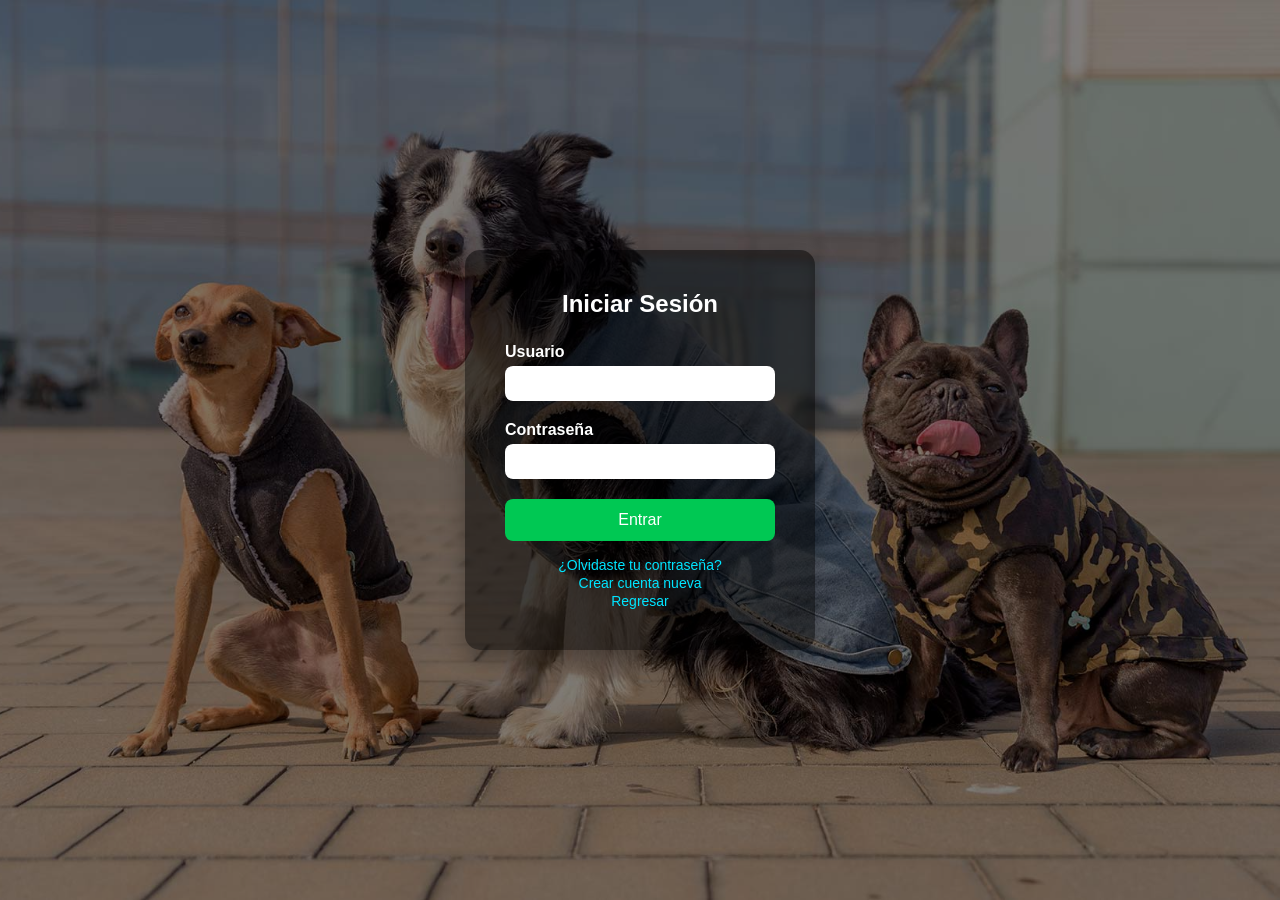
<file: index.html>
<!DOCTYPE html>
<html lang="es">
<head>
  <meta charset="UTF-8" />
  <meta name="viewport" content="width=device-width, initial-scale=1.0"/>
  <title>Iniciar Sesión</title>
<link rel="stylesheet" href="estilos1.css">
  
</head>
<body>
  <div class="login-box">
    <h2>Iniciar Sesión</h2>
    <form action="#" method="post" id="formularioLogin">
      <label for="usuario">Usuario</label>
      <input type="text" id="usuario" name="usuario" required />

      <label for="contrasena">Contraseña</label>
      <input type="password" id="contrasena" name="contrasena" required />

      <input type="submit" value="Entrar" />
    </form>
    <div class="extra">
      <p><a href="#">¿Olvidaste tu contraseña?</a></p>
      <p><a href="#">Crear cuenta nueva</a></p>
      <p><a href="index.html">Regresar</a></p>
    </div>
  </div>
  <script type="text/javascript" src="login.js"></script>
</body>
</html>
</file>
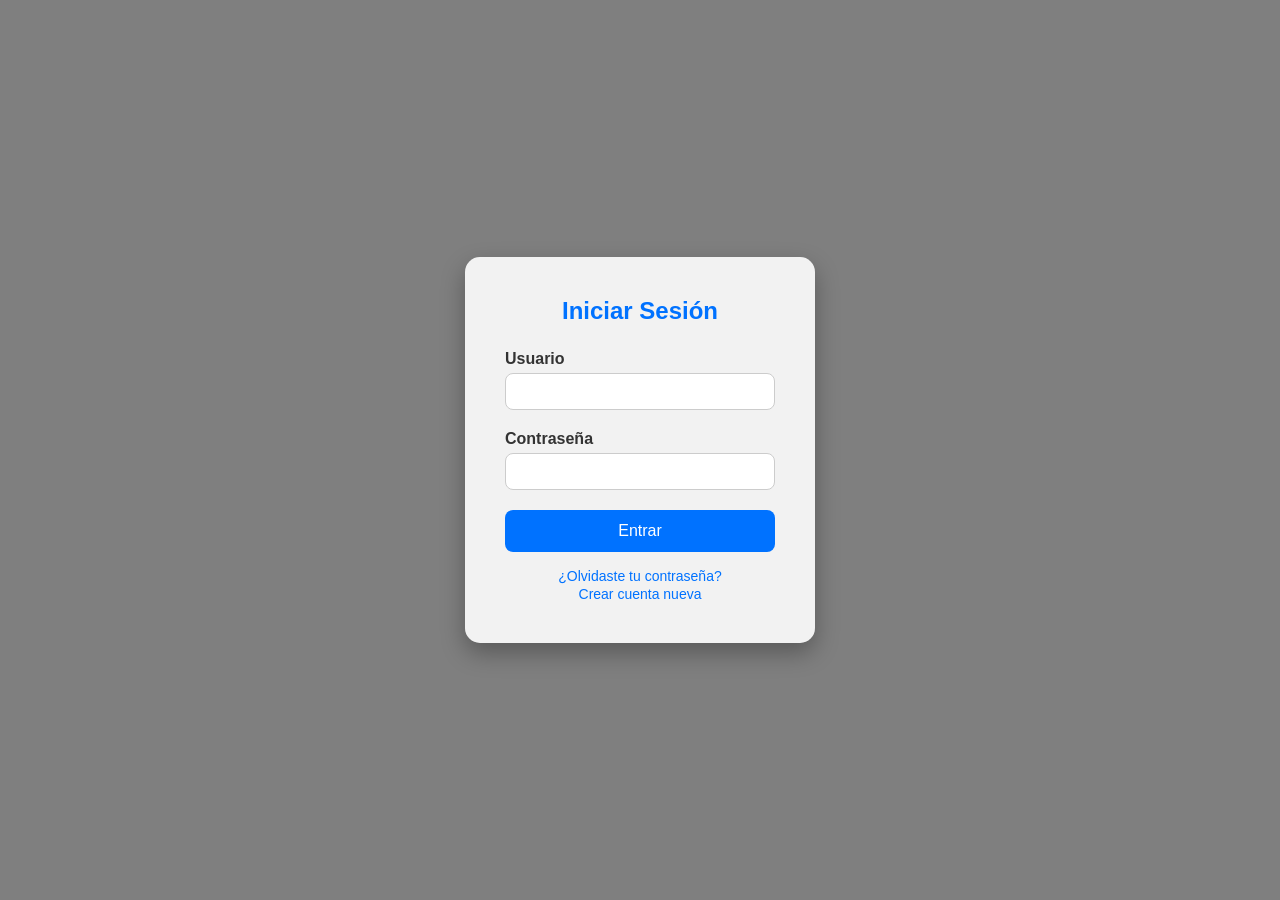
<file: login.html>
<!DOCTYPE html>
<html lang="es">
<head>
  <meta charset="UTF-8" />
  <meta name="viewport" content="width=device-width, initial-scale=1.0"/>
  <title>Iniciar Sesión</title>
  <link rel="stylesheet" href="estilos.css">
</head>
<body>
  <!-- Contenedor del formulario -->
  <div class="login-box">
    <h2>Iniciar Sesión</h2>
    <form action="#" method="post" id="formularioLogin">
      <!-- Campo de usuario -->
      <label for="usuario">Usuario</label>
      <input type="text" id="usuario" name="usuario" required />

      <!-- Campo de contraseña -->
      <label for="contrasena">Contraseña</label>
      <input type="password" id="contrasena" name="contrasena" required />

      <!-- Botón de envío -->
      <input type="submit" value="Entrar" />
    </form>

    <!-- Enlaces adicionales -->
    <div class="extra">
      <p><a href="#">¿Olvidaste tu contraseña?</a></p>
      <p><a href="#">Crear cuenta nueva</a></p>
    </div>
  </div>
  <script type="text/javascript" src="login.js"></script>
</body>
</html>
</file>
<file: estilos1.css>
* {
      box-sizing: border-box;
      margin: 0;
      padding: 0;
    }

    body {
      font-family: 'Segoe UI', Tahoma, Geneva, Verdana, sans-serif;
      height: 100vh;
      background: url('img/imgperro1.jpg') 
        no-repeat center center fixed;
      background-size: cover;
      position: relative;
    }

    body::before {
      content: "";
      position: absolute;
      top: 0;
      left: 0;
      height: 100%;
      width: 100%;
      background-color: rgba(0, 0, 0, 0.5);
      z-index: 0;
    }

    .login-box {
      position: relative;
      z-index: 1;
      background: url('https://images.unsplash.com/photo-1601597111158-3e37d4c1887c?auto=format&fit=crop&w=400&q=80') no-repeat center;
      background-size: cover;
      padding: 40px;
      border-radius: 15px;
      box-shadow: 0 10px 25px rgba(0, 0, 0, 0.3);
      width: 100%;
      max-width: 350px;
      margin: auto;
      top: 50%;
      transform: translateY(-50%);
      color: white;
    }

    .login-box::before {
      /* Capa semitransparente sobre la imagen del cuadro */
      content: "";
      position: absolute;
      top: 0;
      left: 0;
      height: 100%;
      width: 100%;
      background-color: rgba(0, 0, 0, 0.5); /* Oscurece la imagen del cuadro */
      border-radius: 15px;
      z-index: -1;
    }

    .login-box h2 {
      text-align: center;
      margin-bottom: 25px;
      color: #fff;
    }

    .login-box label {
      display: block;
      margin-bottom: 5px;
      font-weight: bold;
      color: #fff;
    }

    .login-box input[type="text"],
    .login-box input[type="password"] {
      width: 100%;
      padding: 10px;
      margin-bottom: 20px;
      border: none;
      border-radius: 8px;
      outline: none;
    }

    .login-box input[type="submit"] {
      width: 100%;
      padding: 12px;
      background-color: #00c853;
      color: white;
      border: none;
      border-radius: 8px;
      font-size: 16px;
      cursor: pointer;
    }

    .login-box .extra {
      text-align: center;
      margin-top: 15px;
    }

    .login-box .extra a {
      text-decoration: none;
      color: #00e5ff;
      font-size: 14px;
    }

    .login-box .extra a:hover {
      text-decoration: underline;
    }
</file>
<file: estilos.css>
/* Elimina márgenes y rellenos por defecto y ajusta el modelo de caja */
    * {
      box-sizing: border-box;
      margin: 0;
      padding: 0;
    }

    /* Estilos generales del cuerpo de la página */
    body {
      font-family: 'Segoe UI', Tahoma, Geneva, Verdana, sans-serif; /* Fuente moderna y legible */
      height: 100vh; /* Altura completa de la ventana */
      background: url('https://images.unsplash.com/photo-1508780709619-79562169bc64?auto=format&fit=crop&w=1600&q=80') 
        no-repeat center center fixed; /* Imagen de fondo centrada y fija */
      background-size: cover; /* Ajusta la imagen para cubrir toda la pantalla */
      position: relative; /* Necesario para colocar la capa transparente encima */
    }

    /* Capa oscura semitransparente sobre el fondo */
    body::before {
      content: ""; /* Obligatorio para pseudoelemento */
      position: absolute; /* Cubre toda la pantalla */
      top: 0;
      left: 0;
      height: 100%;
      width: 100%;
      background-color: rgba(0, 0, 0, 0.5); /* Negro con opacidad del 50% */
      z-index: 0; /* Detrás del contenido principal */
    }

    /* Caja del formulario de login */
    .login-box {
      position: relative; /* Para situarse por encima de la capa oscura */
      z-index: 1; /* Encima de la capa transparente */
      background-color: rgba(255, 255, 255, 0.9); /* Blanco con opacidad (transparente) */
      padding: 40px; /* Espacio interior */
      border-radius: 15px; /* Bordes redondeados */
      box-shadow: 0 10px 25px rgba(0, 0, 0, 0.3); /* Sombra para efecto flotante */
      width: 100%;
      max-width: 350px; /* Ancho máximo */
      margin: auto; /* Centrado horizontal */
      top: 50%;
      transform: translateY(-50%); /* Centrado vertical */
    }

    /* Título del formulario */
    .login-box h2 {
      text-align: center;
      margin-bottom: 25px;
      color: #0072ff; /* Azul moderno */
    }

    /* Etiquetas de los campos */
    .login-box label {
      display: block;
      margin-bottom: 5px;
      font-weight: bold;
      color: #333;
    }

    /* Campos de texto */
    .login-box input[type="text"],
    .login-box input[type="password"] {
      width: 100%;
      padding: 10px;
      margin-bottom: 20px;
      border: 1px solid #ccc;
      border-radius: 8px;
      outline: none;
      transition: 0.3s ease; /* Suaviza efectos al enfocar */
    }

    /* Efecto al enfocar los campos */
    .login-box input[type="text"]:focus,
    .login-box input[type="password"]:focus {
      border-color: #0072ff; /* Borde azul al enfocar */
      box-shadow: 0 0 5px rgba(0, 114, 255, 0.3);
    }

    /* Botón de enviar */
    .login-box input[type="submit"] {
      width: 100%;
      padding: 12px;
      background-color: #0072ff; /* Azul moderno */
      color: white;
      border: none;
      border-radius: 8px;
      font-size: 16px;
      cursor: pointer;
      transition: background-color 0.3s ease;
    }

    /* Efecto al pasar el mouse sobre el botón */
    .login-box input[type="submit"]:hover {
      background-color: #005bb5; /* Azul más oscuro al pasar el cursor */
    }

    /* Estilos para enlaces adicionales */
    .login-box .extra {
      text-align: center;
      margin-top: 15px;
    }

    .login-box .extra a {
      text-decoration: none;
      color: #0072ff;
      font-size: 14px;
    }

    .login-box .extra a:hover {
      text-decoration: underline; /* Subrayado al pasar el cursor */
    }
</file>
